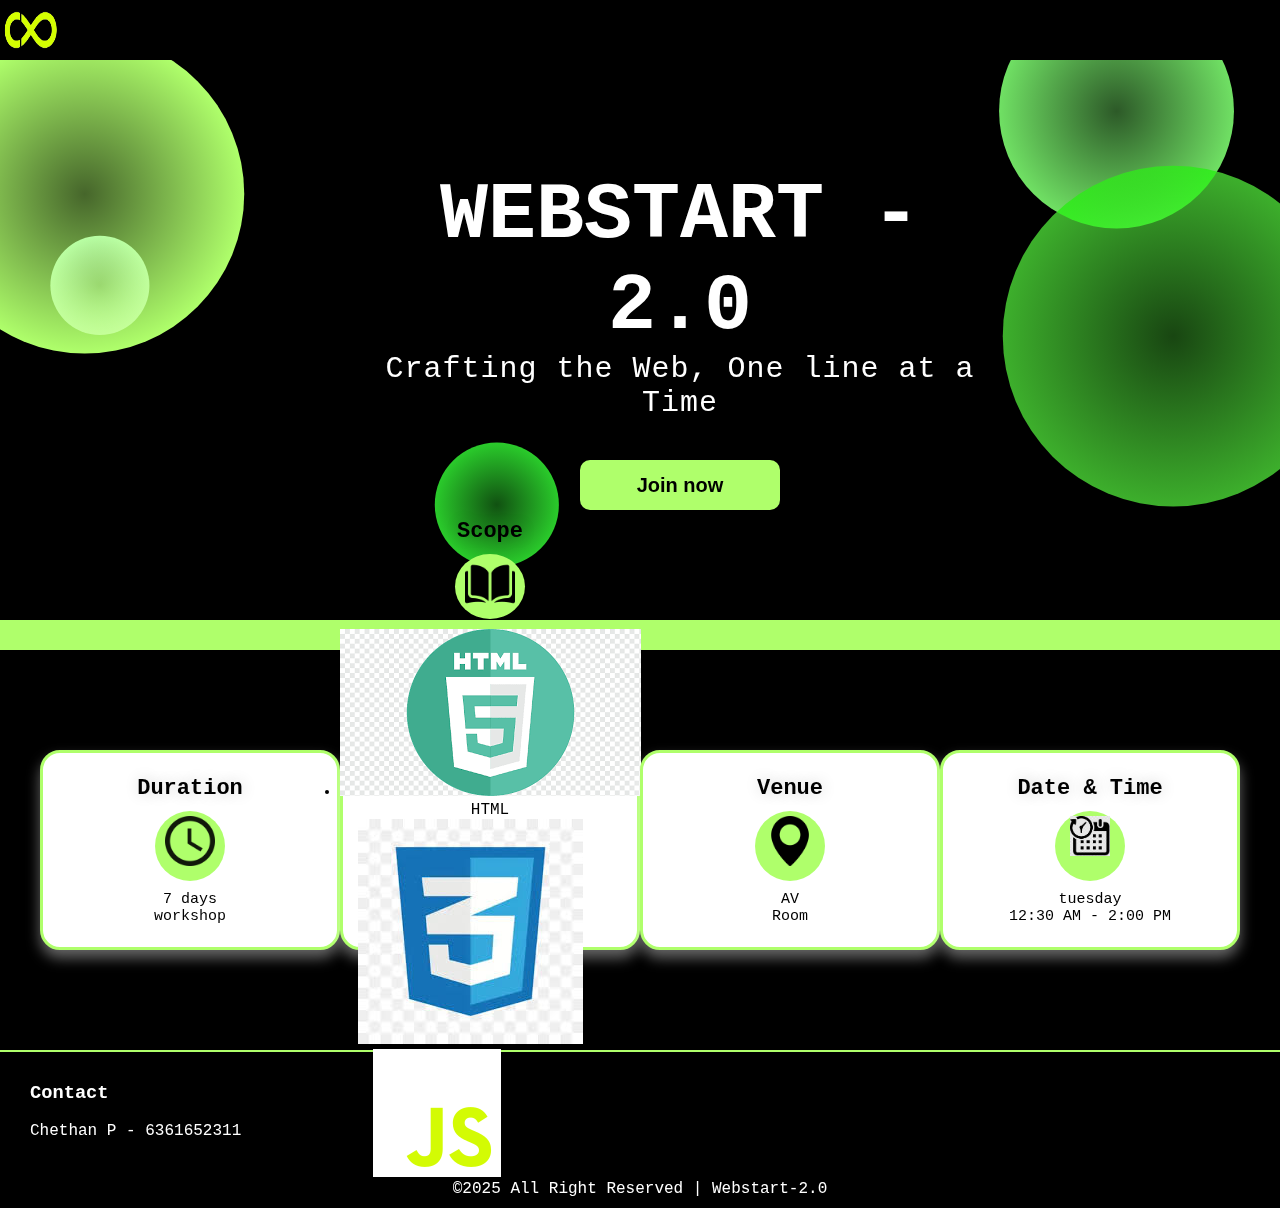
<file: index.html>
<!DOCTYPE html>
<html lang="en">
<head>
    <meta charset="UTF-8">
    <meta name="viewport" content="width=device-width, initial-scale=1.0">
    <title>Document</title>
    <link rel="stylesheet" href="index.css">
</head>
<body>
    
    <nav>
        <div id="club-logo">
            <img src="assets\chaturya icon .png" alt="">
        </div>
    </nav>

    <div class="header finisher-header main" style="width: 100%; height: 620px;">
        <div class="scroll">
            <div class="join-container">
                <div class="join-section">
                    <h2>WEBSTART - 2.0</h2>
                    <P class="join-p">Crafting the Web,
                        One line at a Time</P>
                    <button class="join-button" onclick="scrollDiv()">Join now</button>
                </div>
            </div>
    
            <div class="check-container">
                <div class="pop">
                <p class="id-no">Enter your ID-Card number</p><br/>
                <p class="alert hide" id="one">**You have already registered</p>
                <div class="id-card">
                    <div><input type="text" placeholder="Enter.." id="input-field" required></div>
                    <button onclick="formnew()" id="id-button"><img src="assets\right-arrow.png" alt="" height="20px"></button>
                </div>
            </div>
            </div>
        </div>
      </div>
      <section id="section1">
        <div class="topics">
        </div>
    </section>
    
    
        <div class="card-container">
    <div class="card">
        <h4>Duration</h4>
        <div class="green">
            <img src="assets/clock-with-white-face.png" alt="Clock Icon" height="50px">
        </div>
        <p>7 days </p>
        <p>workshop</p>
    </div>    

    <div class="card">
        <h4>Scope</h4>
        <div class="green">
            <img src="assets/open-book.png" alt="Book Icon" height="50px">
        </div>
        <ul class="skills">
            <li><img src="assets/html2.png" alt="HTML Icon"> HTML</li>
            <li><img src="assets/css3.png" alt="CSS Icon"> CSS</li>
            <li><img src="assets/js.png" alt="JS Icon"> JavaScript</li>
        </ul>
    </div>

    <div class="card">
        <h4>Venue</h4>
        <div class="green">
            <img src="assets/location-pin.png" alt="Location Icon" height="50px">
        </div>
        <p>AV </p>
        <p>Room</p>
    </div>

    <div class="card">
        <h4>Date & Time</h4>
        <div class="green">
            <img src="assets/datetime.png" alt="Calendar Icon" height="40px">
        </div>
        <p>tuesday</p>
        <p>12:30 AM - 2:00 PM</p>
    </div>     
</div>

        
    <section id="section2">
        <div class="contact">
            <h3>Contact</h3><br>
            <p>Chethan P - 6361652311</p>
        </div>
    </section>
            <p id="copy">&copy;2025 All Right Reserved | Webstart-2.0 </p>
    

    <script src="index.js"></script>    
    <script src="finisher-header.es5.min.js" type="text/javascript"></script>
    <script src="sample.js"></script>
    <script>
    // Select the card-container
    const cardContainer = document.querySelector('.card-container');
    
    // Set up the observer
    const observer = new IntersectionObserver(entries => {
        entries.forEach(entry => {
            if (entry.isIntersecting) {
                // Add class to make it visible when in the viewport
                entry.target.classList.add('visible');
            }
        });
    }, {
        threshold: 0.5 // Trigger when 50% of the container is visible
    });

    // Observe the card-container
    observer.observe(cardContainer);
</script>


    

</body>
</html>
</file>
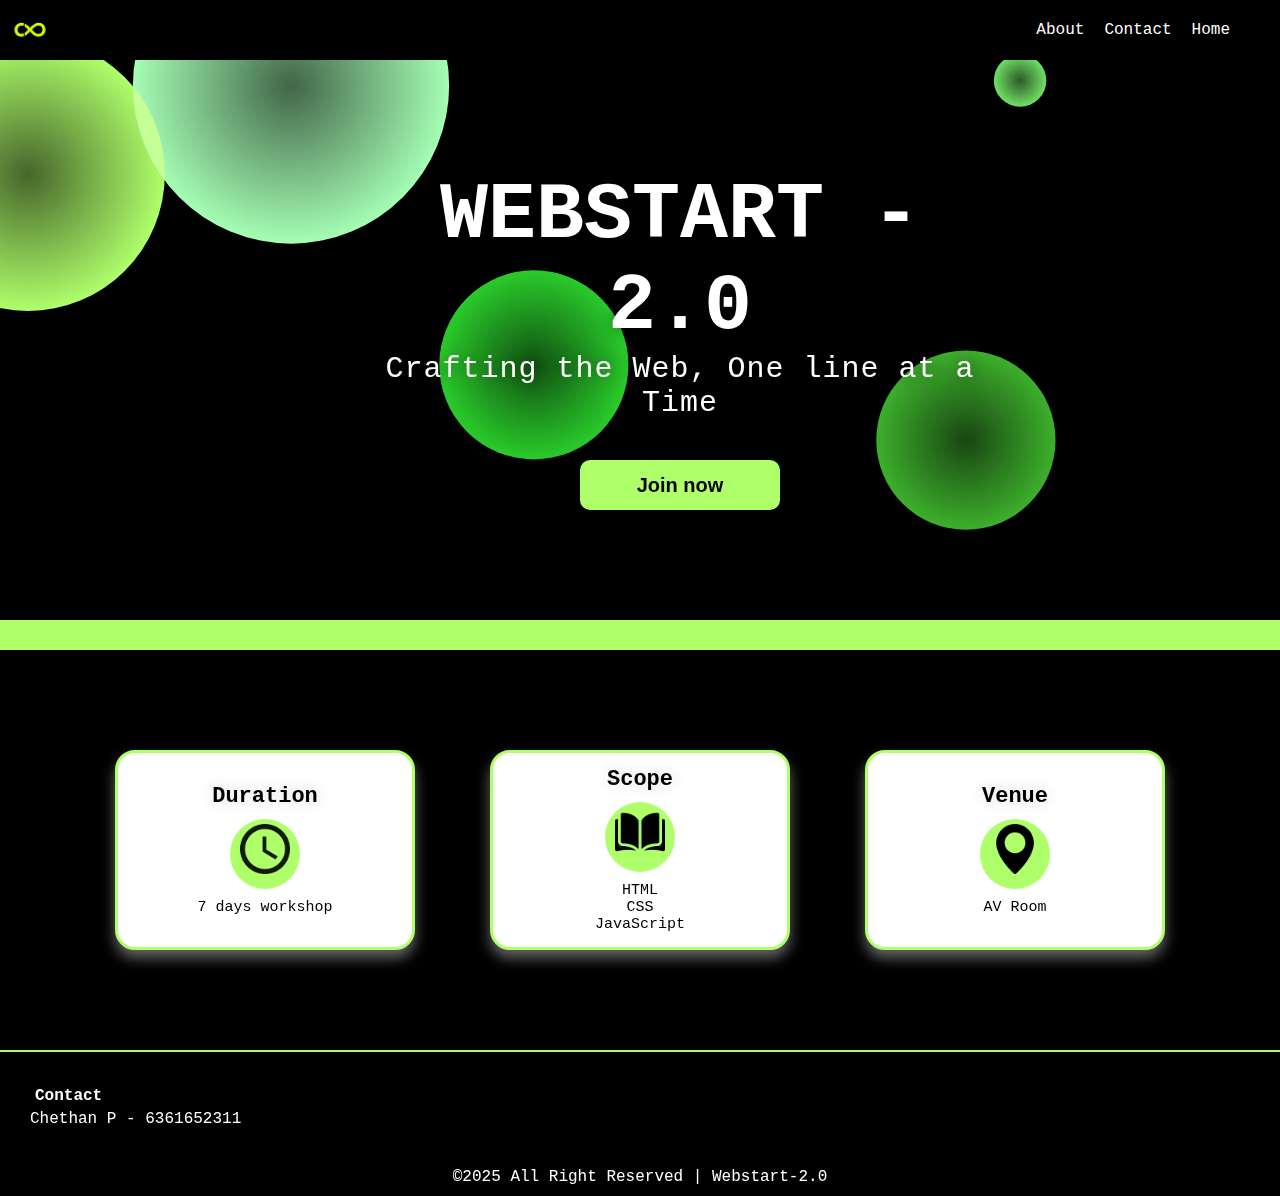
<file: home.html>
<!DOCTYPE html>
<html lang="en">
<head>
    <meta charset="UTF-8">
    <meta name="viewport" content="width=device-width, initial-scale=1.0">
    <title>Document</title>
    <link rel="stylesheet" href="index.css">
</head>
<body>
    
    <nav>
        <div id="club-logo">
            <img src="assets\chaturya icon.png" alt="">
        </div>
        <div class="menus">
            <a href="#section1">About</a>
            <a href="#section2">Contact</a>
            <a href="#">Home</a>
        </div>
    </nav>

    <div class="header finisher-header main" style="width: 100%; height: 620px;">
        <div class="scroll">
            <div class="join-container">
                <div class="join-section">
                    <h2>WEBSTART - 2.0</h2>
                    <P class="join-p">Crafting the Web,
                        One line at a Time</P>
                    <button class="join-button" onclick="scrollDiv()">Join now</button>
                </div>
            </div>
    
            <div class="check-container">
                <div class="pop">
                <p class="id-no">Enter your ID-Card number</p><br/>
                <p class="alert hide">**You have already registered</p>
                <div class="id-card">
                    <div><input type="text" placeholder="Enter.." id="input-field" required></div>
                    <button onclick="" id="id-button"><img src="assets\right-arrow.png" alt="" height="20px"></button>
                </div>
            </div>
            </div>
        </div>
      </div>
      <section id="section1">
        <div class="topics">
        </div>
    </section>
    
    
        <div class="card-container">
            <div class="card">
                <h4>Duration</h4>
                <div class="green"><img src="assets\clock-with-white-face.png" alt="" height="50px"></div>
                <p>7 days workshop</p>
            </div>    
            <div class="card">
                <h4>Scope</h4>
                <div class="green"><img src="assets\open-book.png" alt="" height="50px"></div>
                <p>HTML<br>CSS<br>JavaScript</p>
            </div>    
            <div class="card">
                <h4>Venue</h4>
             <div class="green"><img src="assets\location-pin.png" alt="" height="50px"></div>
                <p>AV Room</p>
            </div>    
        </div>
    <section id="section2">
        <div class="contact">
            <h4>Contact</h4>
            <p>Chethan P - 6361652311</p>
        </div>
    </section>
            <p id="copy">&copy;2025 All Right Reserved | Webstart-2.0 </p>


    <script src="index.js"></script>    
    <script src="finisher-header.es5.min.js" type="text/javascript"></script>
    <script src="sample.js"></script>
</body>
</html>
</file>
<file: index.css>
@import url('https://fonts.googleapis.com/css2?family=Roboto:ital,wght@0,100..900;1,100..900&display=swap');

:root{
    --g:#afff6b;
}
*{
    margin: 0;
    padding: 0;
    box-sizing: border-box;

}

html{
        scroll-behavior: smooth;
}

body{
    font-family: 'Courier New', monospace;
    background-color: black;
    color: white;
    /* padding-left: 100px;
    padding-right: 100px; */
}

nav{
    position:fixed;
    width: 100%;
    height: 60px;
    display:flex;
    justify-content: space-between;
    align-items: center;
    background-color: black;
    z-index: 100;
    #club-logo{
        display: flex;
        align-items: center;
        img{
            height: 60px;
            width: 60px;
        };
    }
    
    .menus{
        display: flex;
        justify-content: space-between;
        list-style-type: none;
        padding: 50px;
    
        a{
            cursor: pointer;
            margin-left: 20px;
            text-decoration: none;
            color: white;
            
        }

        a:hover{
            border-bottom: 2px solid white;
        }
    
    }

}

.main{
    /* background-image: url('assets/background 1.jpg'); */
    padding: 40px;
    overflow: hidden;
    /* background-image: url('assets/background 1.jpg'); */
    .scroll{
        margin-top: 50px;
        width: 200vw;
        display: flex;
        transition: transform 0.5s;
        transform: translateX(0);
        .join-container{
            width: 100vw;
            height: 500px;
            display: flex;
            align-items: center;

            .join-section{
                width: 50%;
                text-align: center;
                display: flex;
                flex-direction: column;
                margin: 0 auto;
                text-shadow:1px 0px 15px rgb(0,0,0,0.5);   
                h2{
                    font-size: 80px;
                }
                .join-p{
                    font-size: 30px;
                    letter-spacing: 1px;
                }
                .join-button{
                    width: 200px;
                    height: 50px;
                    background-color: var(--g);
                    font-weight: bold;
                    border-radius: 10px;
                    margin-left: 220px;
                    margin-top: 40px;
                    font-size: 20px;
                    cursor: pointer;
                    border: none;
                    box-shadow: 0 8px 14px 0 rgba(0,0,0,0.4);  

                }
                .join-button:hover{
                    background-color:#ddf3bd ;
                }
            }


        }
        .check-container{
            width: 100vw;
            height: 500px;
            display: flex;
            align-items: center;
            flex-direction:column ;
            justify-content: space-evenly;
            color: black;

            .pop{
            width: 400px;
            background-color: var(--g);
            border-radius: 10px;
            padding: 40px;
            display: flex;
            flex-direction: column;
            align-items: center;
            box-shadow: 0 8px 14px 0 rgba(0,0,0,0.4);  

            .id-no{
                font-size: 20px;
            }
            .alert{
                margin: 5px;
                color:red;
            }
            .id-card{
                display: flex;
                gap:5px;
                #input-field{
                    width: 200px;
                    height: 50px;
                    padding: 10px;
                    border-radius:20px;
                    border :none;

                }
                #id-button{
                    width:50px;
                    height: 50px;
                    background-color: white;
                    border :none;
                    border-radius: 50%;

                }
            }
        }
        }
    }
}

.hide{
    display: none;
}

.topics{
    height: 30px;
    display: flex;
    background-color: var(--g);
    justify-content: space-evenly;
    align-items: centre;
    padding: 5px;

    .html , .CSS , .JS{
        box-shadow: 0 8px 14px 0 rgba(0,0,0,0.4);    }
}

.card-container{
    padding: 80px 40px 80px 40px;
    display: flex;
    color: black;
    margin-top: 20px;
    margin-bottom: 20px;
    justify-content: space-evenly;
    .card{
        display: flex;
        flex-direction: column;
        width: 300px;
        height: 200px;
        background-color: white;
        border: 3px solid var(--g);
        box-shadow: 0 8px 14px 0 rgba(255,255,255,0.4);
        border-radius: 20px;
        justify-content: center;
        align-items: center;
        text-align: center;
        transition: transform 0.5s;
        h4{
            font-size: 22px;
            font-weight: bold;
            text-shadow:1px 0px 15px rgb(0,0,0,0.2);        }

        .green{
            width: 70px;
            height: 70px;
            padding: 5px;
            margin: 10px;
            border-radius: 50%;
            background-color: var(--g);
        }
        p{
            font-size: 15px;
        }

      
}
.card:hover{
    transform: scale(1.13);
}
}

.contact{
    background-color: black;
    padding: 30px;
    border-top: 2px solid var(--g);
    h4{
        margin: 5px;
        font-weight: bold;
        text-shadow:1px 0px 15px rgb(0,0,0,0.2);
    }

}

#copy{
    text-align: center;
    margin: 10px;
}

@media (width<450px){
    .main{
        height:400px;
        padding: 0;
        padding-top: 80px;
        padding-bottom: 80px;
        .scroll{
            height: 400px;
            padding: 0;
            .join-container{
                align-items: flex-start;
                flex-direction: column;
                justify-content: center;
                .join-section{
                    width: 100%;
                    h2{
                        font-size: 40px;
                        margin: 10px;
                    }
                    .join-p{
                        font-size: 20px;
                    }
                    .join-button{
                        margin:0 auto;
                        margin-top: 20px;
                        margin-bottom:40px
                    }
                }
            }
            .img-section{
                img{
                    height: 400px;
                }
                
            }

            .check-container{
                .pop{
                    width:300px;
                }

            }
        }
    }

    .card-container{
        flex-direction: column;
        gap: 18px;
    }
}
</file>
